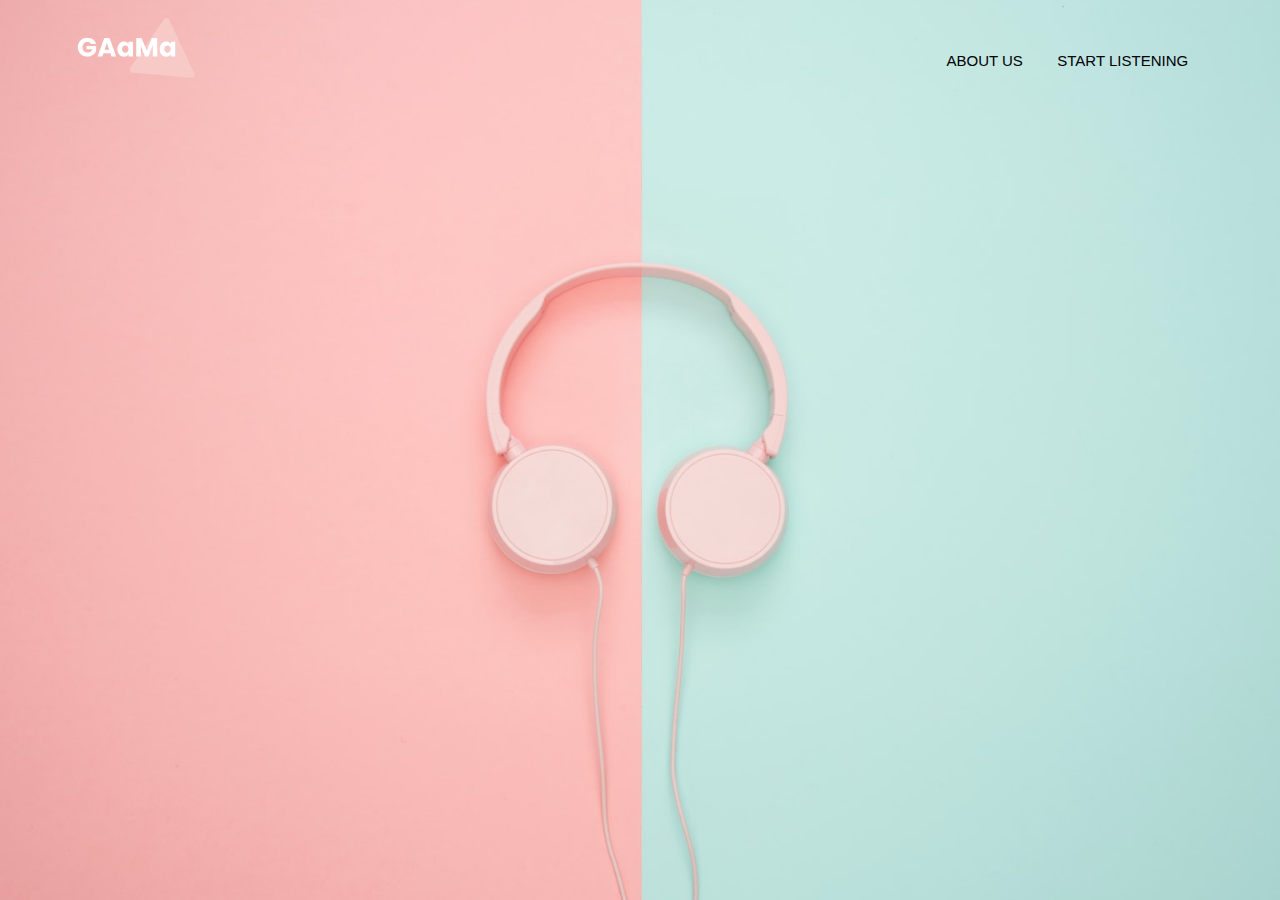
<file: index.html>
<!DOCTYPE html>
<html>
    <head>
        <title>Music Website</title>
        <link rel="stylesheet" href="style.css">
    </head>
  <body>
    <div class="container">
        <div class="navbar">
            <img src="media/logo.png" class="logo">

            <ul>
               
                <li><a href="aboutus.html">ABOUT US</a></li>
                <li ><a href="SONGPAGEgerry.html">START LISTENING</a ></li>
            </ul>
        </div>
    </div>

  </body>

</html>
</file>
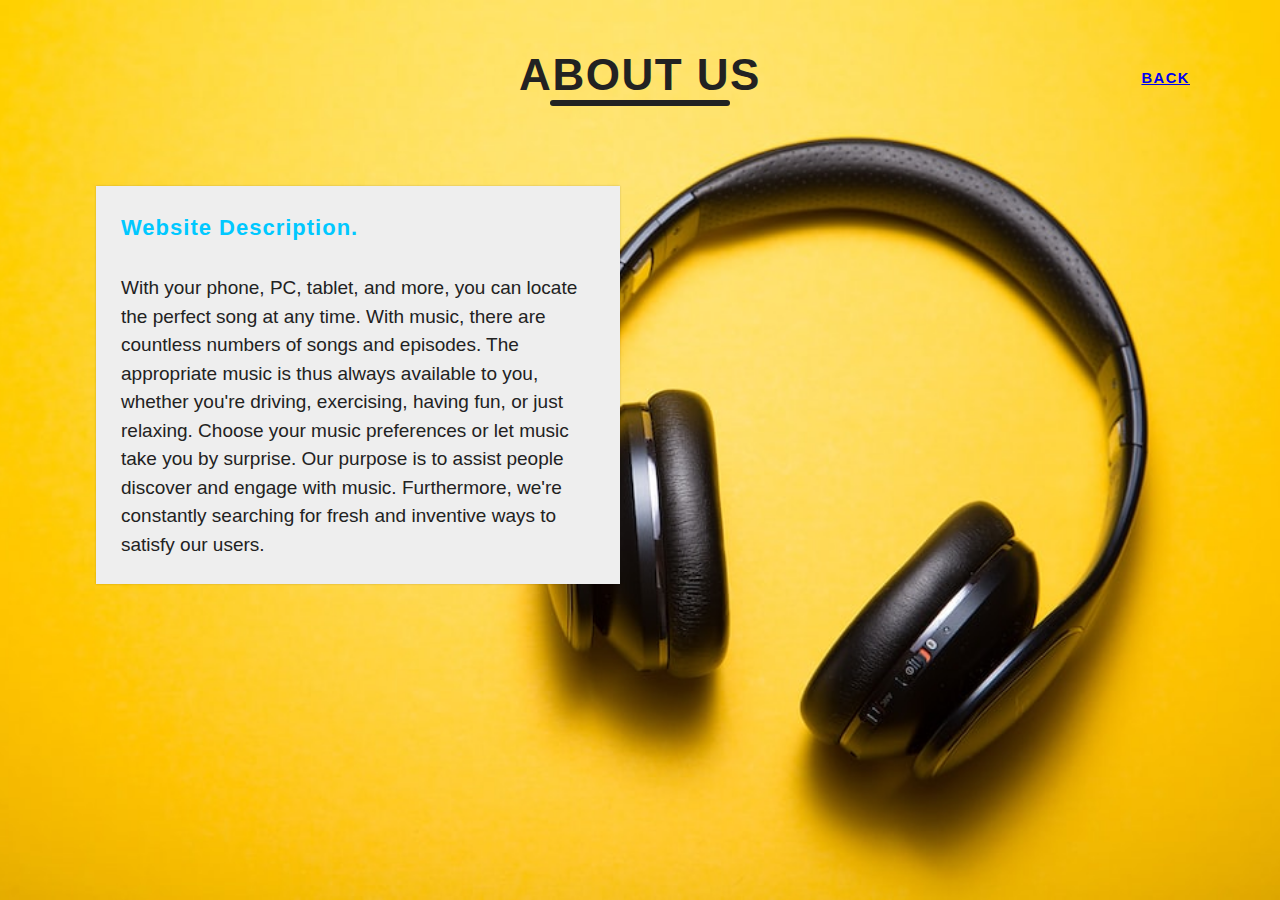
<file: aboutus.html>
<!DOCTYPE html>
<html lang="en">
<head>
    <meta charset="UTF-8">
    <meta http-equiv="X-UA-Compatible" content="IE=edge">
    <meta name="viewport" content="width=device-width, initial-scale=1.0">
    <title>About Us</title>
    <link rel="stylesheet" href="aboutus.css">
</head>
<body>
<div class="container">
    <div class="title">
        <h1>About Us</h1>
        <h6 id="back"><a href="index.html">back</a></h6>
    </div>
   <div class="content">
    <div class="article">
      <h2>Website Description.</h2>
    <p>
        With your phone, PC, tablet, and more, you can locate the perfect song at any time. With music, there are countless numbers of songs and episodes. The appropriate music is thus always available to you, whether you're driving, exercising, having fun, or just relaxing. Choose your music preferences or let music take you by surprise. 
        Our purpose is to assist people discover and engage with music. 
        Furthermore, we're constantly searching for fresh and inventive ways to satisfy our users.
    </p>
    

    
    </div>


   </div>


</div>

    
</body>
</html>
</file>
<file: style.css>
*{
    margin:0;
    padding:0;
    font-family:sans-serif;

}

.container{
height: 100vh;
width:100%;
background-image: url(media/image.png);
background-size:cover;
background-position:center;
position:relative;

}


.navbar{
    width:88%;
    margin:auto;
    padding:15px 0;
    display: flex;
    align-items:center;
    justify-content:space-between;
}


.logo{
    width:140px;
    cursor:pointer;
}

.navbar ul li{
list-style:none;
display:inline-block;
margin:0 15px;
}

.navbar ul li a{
    text-decoration: none;
    color: #000000;
    font-size: 15px;
}



.icon{
  width:80px;
  cursor:pointer;



}

header{
  padding: 10px;
    display: flex;
    flex-direction: column;
    align-items: center;
}




#songs{
 display: grid;
grid-template-columns: repeat(3,1fr);

grid-template-rows: repeat(1fr);

text-align: center;

}


.song{
    margin: 10px;
    margin-bottom: 20px;
}
</file>
<file: aboutus.css>
*{
    margin:0px;
    padding:0px;
    box-sizing:border-box;
    font-family: 'Roboto', sans-serif;
}

.container{
    width:100%;
    min-height:100vh;
    background-color: #ddd;
}

.container .title{
    width:100%;
    display:flex;
    align-items:center;
    justify-content:center;
    text-transform:uppercase;
    font-size:22px;
    color:#222;
    letter-spacing:1.5px;
    padding:50px 0px;
}


.container .title h1::after{
content:"";
height:6px;
width:180px;
background-color:#222;
border-radius:6px;
position:relative;
display:block;
margin:auto;


}


.content{
    width:85%;
    display: grid;
    grid-template-columns:repeat(2,1fr);
    grid-gap:40px;
    margin: 30px auto;



}



.container{
    height: 100vh;
    width:100%;
    background-image: url(IMAGESS/photo.jpg);
    background-size:cover;
    background-position:center;
    position:relative;
    
    }

.content .article{
    box-shadow: 0px 0px 2px 0px rgba(0,0,0,0.2);
    background-color:#eee;
    padding:25px 25px;
}

.content .article h2{
    color:#00c8ff;
    font-size:22px;
    line-height:1.5;
    letter-spacing: 1px;
}

.content .article p{
    margin-top:30px;
    font-size:19px;
    line-height:1.5;
    color:#222;
}


#back{
    position:absolute;
    right:90px;
}
</file>
